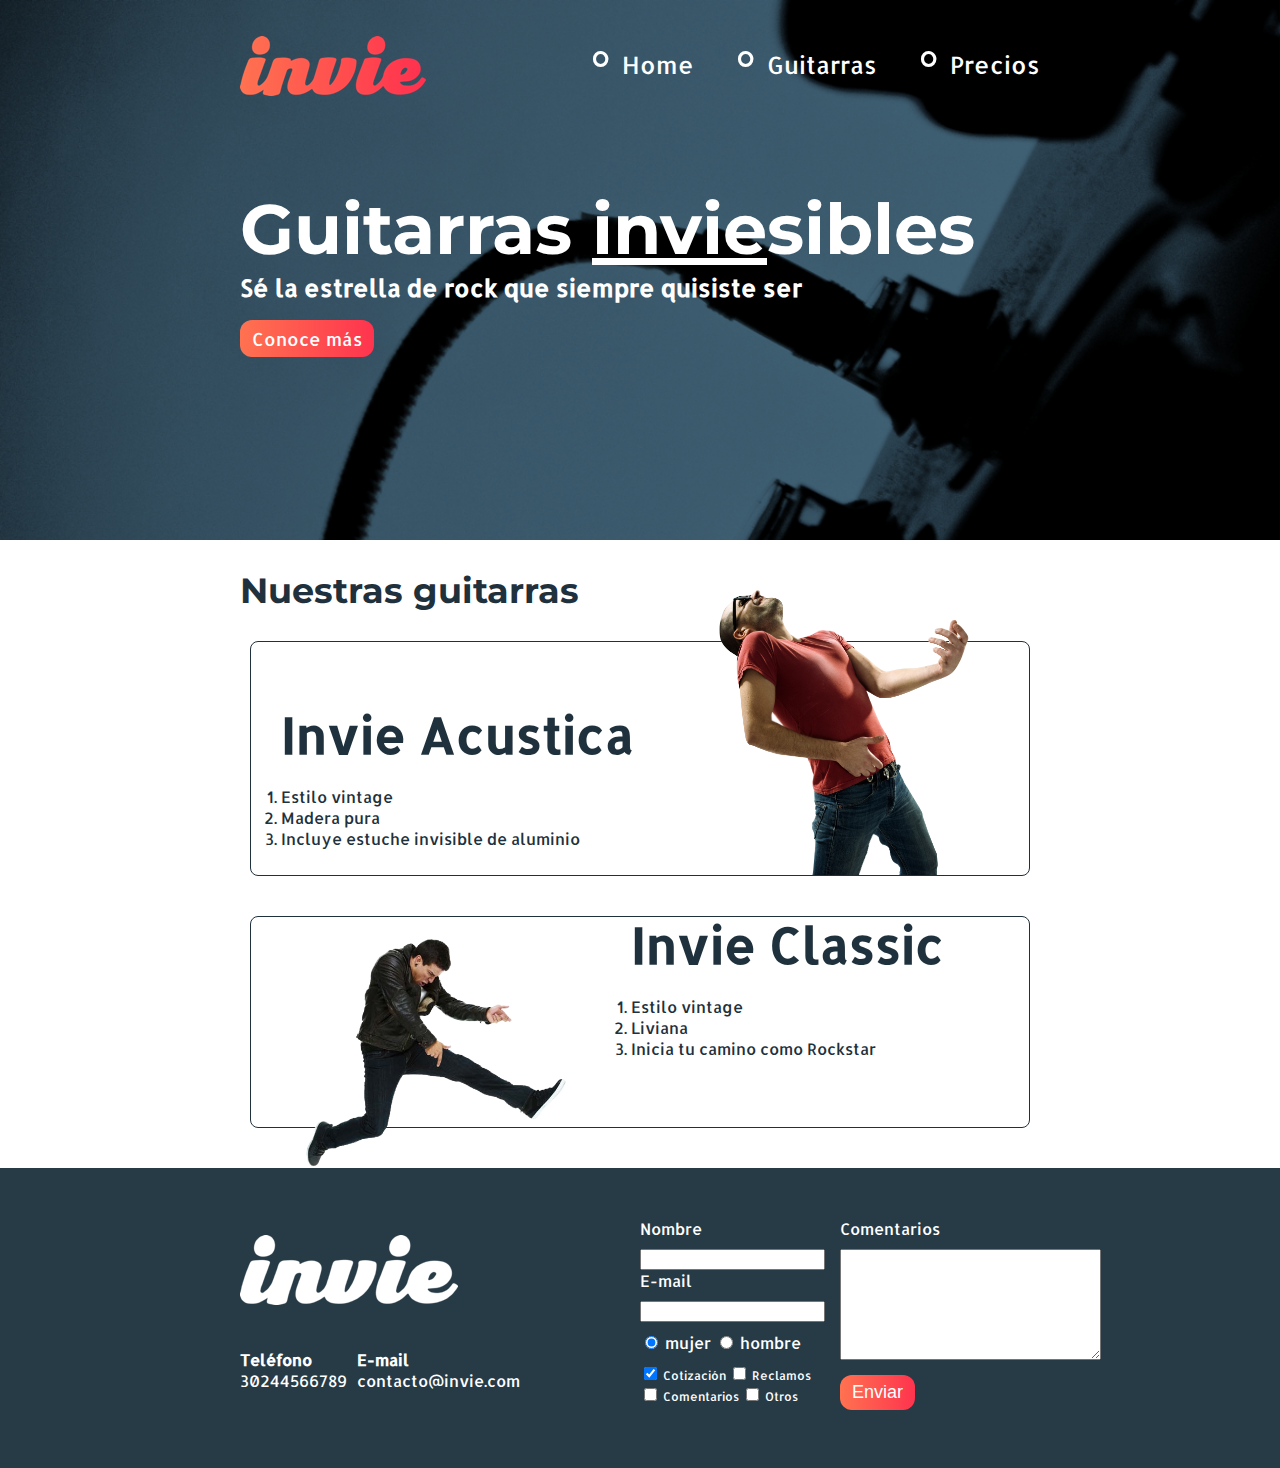
<file: index.html>
<!DOCTYPE html>
  <html>
    <head>
      <title>Invie - tus mejores guitarras!!</title>
    <meta charset="utf-8"/>
    <link href='https://fonts.googleapis.com/css?family=Montserrat:400,700|Allerta' rel='stylesheet' type='text/css'>
    <link rel="stylesheet" href="css/invie.css"/>
    </head>
    <body>
      <section id="portada" class="portada background"> <!-- portada -->
        <header id="header" class="header contenedor"> <!-- header -->
          <figure class="logotipo"> <!-- logotipo -->
          <img src="images/invie.png" width="186" height="60" alt="Invie logotipo"/>
          </figure>
          <nav class="menu"> <!-- menu -->
            <ul>
              <li>
                <a href="index.html">Home</a>
              </li>
               <li>
                <a href="#guitarras">Guitarras</a>
              </li>
              <li>
                <a href="precios.html">Precios</a>
              </li>
            </ul>
          </nav>
        </header>
        <div class="contenedor">
          <h1 class="titulo">Guitarras <span>invie</span>sibles</h1> <!-- titulo -->
          <h3 class="title-a">Sé la estrella de rock que siempre quisiste ser</h3> <!-- resumen -->
          <a class="button" href="#guitarras">Conoce más</a> <!-- boton -->
        </div>
      </section>
      <section id="guitarras" class="guitarras contenedor"> <!-- guitarras -->
        <h2>Nuestras guitarras</h2> <!-- titulo -->
        <article class="guitarra"> <!-- guitarra 1 -->
        <img class="derecha" src="images/invie-acustica.png" alt="Guitarra Invie Acustica" width="350"/>
          <div class="contenedor-guitarra-a">
            <h3 class="title-b">Invie Acustica</h3>
            <ol>
              <li>Estilo vintage</li>
              <li>Madera pura</li>
              <li>Incluye estuche invisible de aluminio</li>
            </ol>
          </div>
        </article>
        <article class="guitarra b"> <!-- guitarra 2 -->
        <img class="izquierda" src="images/invie-classic.png" alt="Guitarra Invie Classic" width="350"/>
          <div class="contenedor-guitarra-b">
            <h3 class="title-b">Invie Classic</h3>
            <ol>
              <li>Estilo vintage</li>
              <li>Liviana</li>
              <li>Inicia tu camino como Rockstar</li>
            </ol>
          </div>
        </article>
      </section>
      <footer class="footer">
        <div class="contenedor">
          <div class="contacto">
            <img src="images/invie-white.png" alt="logotipo blanco"/>
            <a href="tel:+573024456678"><strong>Teléfono</strong><span>30244566789</span></a>
            <a href="mailto:contacto@invie.com"><strong>E-mail</strong><span>contacto@invie.com</span></a>
          </div>
          <form class="formulario">
            <div class="col1">
              <label for="nombre">Nombre</label>
              <input type="text" required id="nombre" name="nombre"/>
              <label for="email">E-mail</label>
              <input type="email" required id="email" name="email"/>
              <div class="sexo">
                <label for="mujer">
                  <input type="radio" id="mujer" checked name="sexo" value="mujer"> mujer
                </label>
                <label for="hombre">
                  <input type="radio" id="hombre" name="sexo" value="hombre"> hombre
                </label>
              </div>
              <div class="intereses">
                <label for="cotizacion">
                <input type="checkbox" checked id="cotizacion" name="intereses" value="cotizacion"> Cotización
                </label>
                <label for="reclamos">
                  <input type="checkbox" id="reclamos" name="intereses" value="reclamos"> Reclamos
                </label>
                <label for="comentarios">
                  <input type="checkbox" id="comentarios" name="intereses" value="comentarios"> Comentarios
                </label>
                <label for="otros">
                  <input type="checkbox" id="otros" name="intereses" value="otros"> Otros
                </label>
              </div>
            </div>
            <div class="col2">
              <label for="comentarios">Comentarios</label>
              <textarea name="comentarios" id="comentarios" cols="30" rows="7"></textarea>
              <input type="submit" value="Enviar" class="button"/>
            </div>
          </form>
        </div>
      </footer>
    </body>
  </html>
</file>
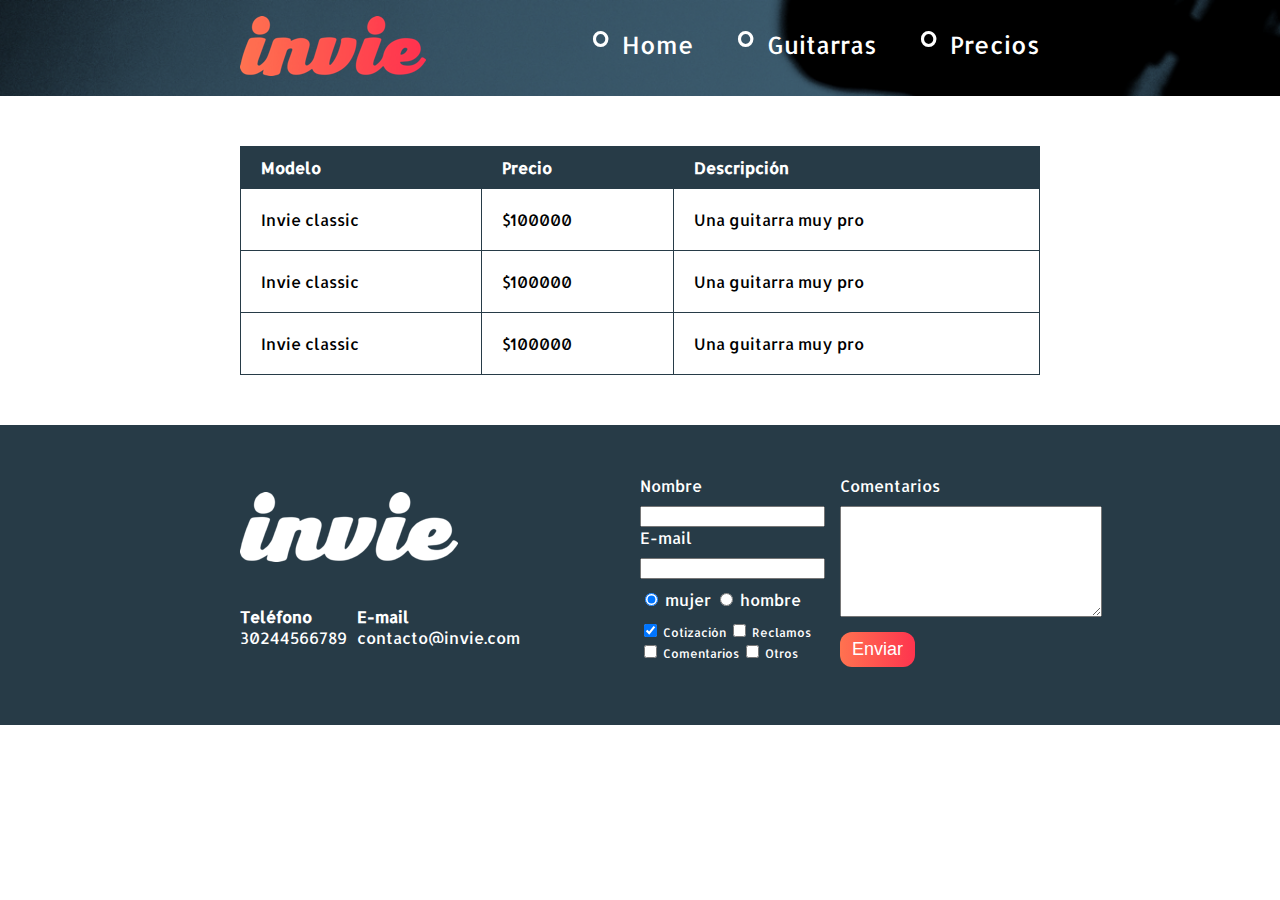
<file: precios.html>
<!DOCTYPE html>
  <html>
    <head>
      <title>Precios de tus mejores guitarras!!</title>
    <meta charset="utf-8"/>
    <link href='https://fonts.googleapis.com/css?family=Montserrat:400,700|Allerta' rel='stylesheet' type='text/css'>
    <link rel="stylesheet" href="css/invie.css"/>
    </head>
    <body>
      <header id="header" class="header background"> <!-- header -->
      <div class="contenedor">
        <figure class="logotipo"> <!-- logotipo -->
        <img src="images/invie.png" width="186" height="60" alt="Invie logotipo"/>
        </figure>
        <nav class="menu"> <!-- menu -->
          <ul>
            <li>
              <a href="index.html">Home</a>
            </li>
             <li>
              <a href="index.html#guitarras">Guitarras</a>
            </li>
            <li>
              <a href="precios.html">Precios</a>
            </li>
          </ul>
        </nav>
      </div>
      </header>
    <section class="tabla">
      <div class="contenedor">
        <table>
          <thead>
            <tr>
              <th>Modelo</th>
              <th>Precio</th>
              <th>Descripción</th>
            </tr>
          </thead>
          <tbody>
            <tr>
              <td>Invie classic</td>
              <td>$100000</td>
              <td>Una guitarra muy pro</td>
            </tr>
            <tr>
              <td>Invie classic</td>
              <td>$100000</td>
              <td>Una guitarra muy pro</td>
            </tr>
            <tr>
              <td>Invie classic</td>
              <td>$100000</td>
              <td>Una guitarra muy pro</td>
            </tr>
          </tbody>
        </table>
      </div>
    </section>
      <footer class="footer">
        <div class="contenedor">
          <div class="contacto">
            <img src="images/invie-white.png" alt="logotipo blanco"/>
            <a href="tel:+573024456678"><strong>Teléfono</strong><span>30244566789</span></a>
            <a href="mailto:contacto@invie.com"><strong>E-mail</strong><span>contacto@invie.com</span></a>
          </div>
          <form class="formulario">
            <div class="col1">
              <label for="nombre">Nombre</label>
              <input type="text" required id="nombre" name="nombre"/>
              <label for="email">E-mail</label>
              <input type="email" required id="email" name="email"/>
              <div class="sexo">
                <label for="mujer">
                  <input type="radio" id="mujer" checked name="sexo" value="mujer"> mujer
                </label>
                <label for="hombre">
                  <input type="radio" id="hombre" name="sexo" value="hombre"> hombre
                </label>
              </div>
              <div class="intereses">
                <label for="cotizacion">
                <input type="checkbox" checked id="cotizacion" name="intereses" value="cotizacion"> Cotización
                </label>
                <label for="reclamos">
                  <input type="checkbox" id="reclamos" name="intereses" value="reclamos"> Reclamos
                </label>
                <label for="comentarios">
                  <input type="checkbox" id="comentarios" name="intereses" value="comentarios"> Comentarios
                </label>
                <label for="otros">
                  <input type="checkbox" id="otros" name="intereses" value="otros"> Otros
                </label>
              </div>
            </div>
            <div class="col2">
              <label for="comentarios">Comentarios</label>
              <textarea name="" id="comentarios" cols="30" rows="7"></textarea>
              <input type="submit" value="Enviar" class="button"/>
            </div>
          </form>
        </div>
      </footer>
    </body>
   </html>
</file>
<file: css/invie.css>
/** {
  width: tamaño;
  height: tamaño;
  padding: 10px;
  padding-top: 10px;
  padding-right: 13px;
  padding-left: 15px;
  padding-bottom: 5px;
  padding: 10px 13px 5px 15px;
  margin: 10px;
  margin-top: 10px;
  margin-right: 13px;
  margin-left: 15px;
  margin-bottom: 5px;
  margin: 10px 13px 5px 15px;
  border: 2px solid red;
}*/

body {
	font-family: 'Allerta', sans-serif;
	margin: 0;
}

table {
  width: 100%;
}

th {
  background: #273b47;
  color: white;
}

th {
  padding: 10px 20px;
  text-align: left;
}

td {
  padding: 20px;
}

table, td, th {
  border: 1px solid #273b47;
  border-collapse: collapse;
}

input, textarea {
	outline: 0;
}

input:focus, textarea:focus {
	background: lightgray;
}

.contenedor {
	width: 800px;
	margin: auto;
	position: relative;
}

.background {
	background-image: url('../images/background.png');
	background-size: cover;
}

.button {
	border-radius: 12px;
	border: none;
	color: white;
	padding: 7px 12px;
	cursor: pointer;
	text-decoration: none;
	font-size: 18px;
	background: #fd324e;
	background: linear-gradient(to left, #fe344e, #ff7250);
}

.titulo {
	font-family: 'Montserrat', sans-serif;
	font-size: 70px;
	margin-bottom: 0;
	margin-top: 70px;
}

.titulo span {
	text-decoration: underline;
}

.title-a {
	font-size: 24px;
	margin-top: 0;
}

.title-b {
	font-size: 50px;
	margin-bottom: 20px;
}

.guitarras {
	color: #1F313C;
	margin-bottom: 60px important;
}

.guitarras h2 {
  font-family: 'Montserrat', sans-serif;
	font-size: 35px;
}

.portada {
	color: white;
	padding: 20px;
	height: 500px;
}

.portada button {
	margin-bottom: 70px;
}

.menu {
	font-size: 24px;
	display: inline-block;
	position: absolute;
	right: 0;
}

.menu li {
	display: inline-block;
	margin-left: 30px;
}

.menu li:before{
  content: '∘';
  font-size: 50px;
  line-height: 20px;
  color: white;
}

.menu a {
	color: white;
	text-decoration: none;
}

.logotipo {
	display: inline-block;
	margin-left: 0;
}

.guitarra {
	margin: 10px 10px 40px 10px;
	padding: 10px;
	/*overflow: hidden;*/
	border: 1px solid #1F313C;
	border-radius: 8px;
}

.guitarra ol {
	padding: 0;
}

.guitarra.b {
	height: 190px;
}

.derecha {
	float: right;
	position: relative;
	top: -127px;
}

.izquierda {
	float: left;
	position: relative;
}

.contenedor-guitarra-a {
	padding-left: 20px;
}

.contenedor-guitarra-b {
	margin-left: 370px;
	position: relative;
	bottom: 90px;
}

.header {
	position: relative;
}

.footer {
	background: #273b47;
	padding: 50px 10px;
}

.contacto {
	display: flex;
	width: 300px;
	flex-wrap: wrap;
	align-items: center;
	height: 200px;
}

.contacto img {
	display: block;
}

.contacto strong {
	display: block;
}

.contacto a {
	color: white;
	text-decoration: none;
	margin: 10px 10px 10px 0;
}

.footer .contenedor {
	display: flex;
	justify-content: space-between;
} 

.formulario {
	display: flex;
	width: 400px;
	color: white;
}

.col1, .col2 {
	display: flex;
	flex-direction: column;
}

.col1 {
	margin-right: 15px;
}

.col2 {
	align-items: flex-start;
}

.col2 .button {
	margin-top: 15px;
}

.intereses label {
	font-size: 12px;
}

.formulario label, .sexo, .intereses {
	margin-bottom: 10px;
}

.sexo {
	margin-top: 10px;
}

.tabla {
  margin: 50px 0;
}
</file>
